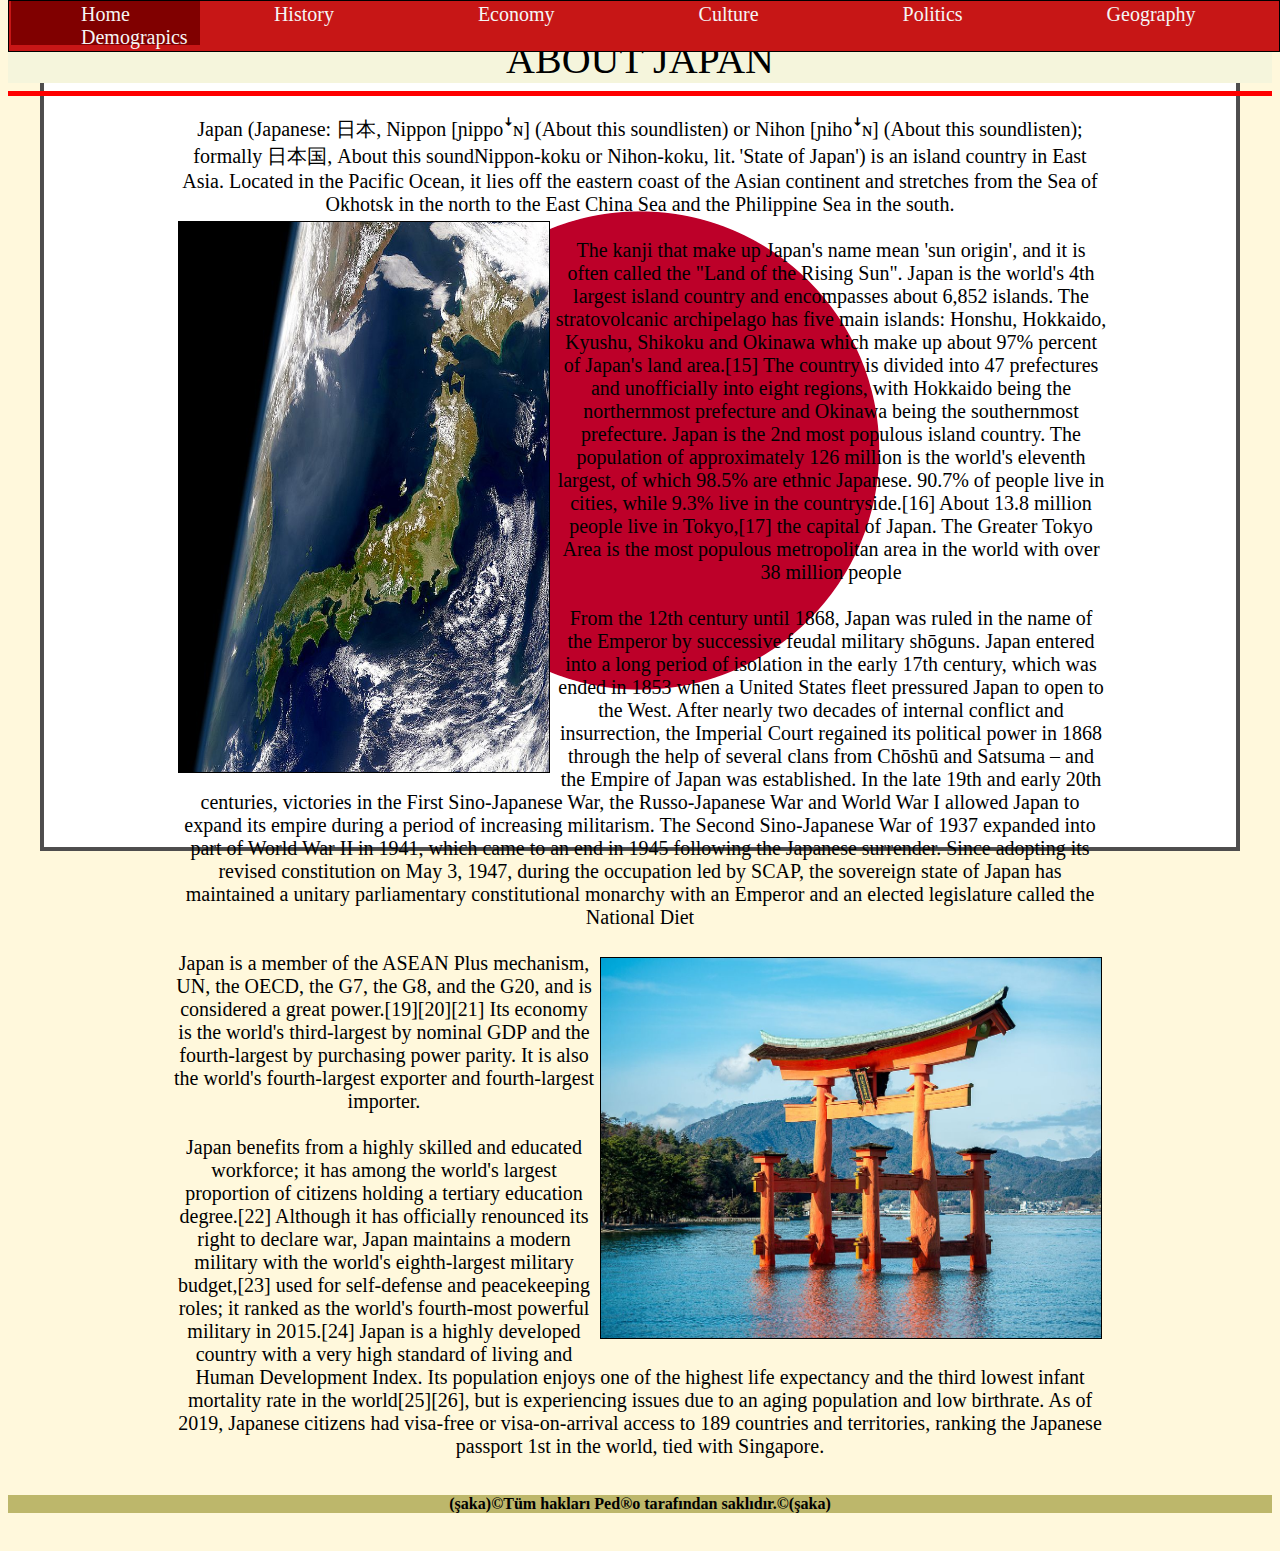
<file: index.html>
<!Doctype html>
<html>
    <!-- 20 aralık 2019 -->
<head>
    <title>J A P A N</title>
    <meta charset="utf-8">
    <link rel="stylesheet" href="css/stylesheet.css">
    <meta name="keywords" content="Japan, Japan Empire">
    <meta name="author" content="Pedram BEHDARVAND">
    <meta name="viewport" content="width=device-width, height=device-height" initial-scale=1, maximum-scale=2 minimum-scale=2> 
    <meta http-equiv="refresh" content="60">
  </head>
  <hr size="20px" color="red">
<header>ABOUT JAPAN </header>
    <body style="background-color:cornsilk;">
 <div id="topnav" class="topnav">
     <a class="active1" href="Home.html">Home</a>
     <a href="html/History.html">History</a>
     <a href="html/Economy.html">Economy</a>
     <a href="html/Culture.html">Culture</a>
     <a href="html/Politics.html">Politics</a>
     <a href="html/Geography.html">Geography</a>
     <a href="html/Demograpics.html">Demograpics</a>
     
 </div>

    <hr size="5px" color="red">
   <main>
    <p>Japan (Japanese: 日本, Nippon [ɲippoꜜɴ] (About this soundlisten) or Nihon [ɲihoꜜɴ] (About this soundlisten); formally 日本国, About this soundNippon-koku or Nihon-koku, lit. 'State of Japan') is an island country in East Asia. Located in the Pacific Ocean, it lies off the eastern coast of the Asian continent and stretches from the Sea of Okhotsk in the north to the East China Sea and the Philippine Sea in the south.
        <img id="satellite_japan" src="img/satellite_japan.jpg">  
<br><br>
The kanji that make up Japan's name mean 'sun origin', and it is often called the "Land of the Rising Sun". Japan is the world's 4th largest island country and encompasses about 6,852 islands. The stratovolcanic archipelago has five main islands: Honshu, Hokkaido, Kyushu, Shikoku and Okinawa which make up about 97% percent of Japan's land area.[15] The country is divided into 47 prefectures and unofficially into eight regions, with Hokkaido being the northernmost prefecture and Okinawa being the southernmost prefecture. Japan is the 2nd most populous island country. The population of approximately 126 million is the world's eleventh largest, of which 98.5% are ethnic Japanese. 90.7% of people live in cities, while 9.3% live in the countryside.[16] About 13.8 million people live in Tokyo,[17] the capital of Japan. The Greater Tokyo Area is the most populous metropolitan area in the world with over 38 million people
<br><br>

From the 12th century until 1868, Japan was ruled in the name of the Emperor by successive feudal military shōguns. Japan entered into a long period of isolation in the early 17th century, which was ended in 1853 when a United States fleet pressured Japan to open to the West. After nearly two decades of internal conflict and insurrection, the Imperial Court regained its political power in 1868 through the help of several clans from Chōshū and Satsuma – and the Empire of Japan was established. In the late 19th and early 20th centuries, victories in the First Sino-Japanese War, the Russo-Japanese War and World War I allowed Japan to expand its empire during a period of increasing militarism. The Second Sino-Japanese War of 1937 expanded into part of World War II in 1941, which came to an end in 1945 following the Japanese surrender. Since adopting its revised constitution on May 3, 1947, during the occupation led by SCAP, the sovereign state of Japan has maintained a unitary parliamentary constitutional monarchy with an Emperor and an elected legislature called the National Diet
<br><br>
<img id="itsukushima" src="img/itsukushima_gate.jpg">
Japan is a member of the ASEAN Plus mechanism, UN, the OECD, the G7, the G8, and the G20, and is considered a great power.[19][20][21] Its economy is the world's third-largest by nominal GDP and the fourth-largest by purchasing power parity. It is also the world's fourth-largest exporter and fourth-largest importer.
<br><br>

Japan benefits from a highly skilled and educated workforce; it has among the world's largest proportion of citizens holding a tertiary education degree.[22] Although it has officially renounced its right to declare war, Japan maintains a modern military with the world's eighth-largest military budget,[23] used for self-defense and peacekeeping roles; it ranked as the world's fourth-most powerful military in 2015.[24] Japan is a highly developed country with a very high standard of living and Human Development Index. Its population enjoys one of the highest life expectancy and the third lowest infant mortality rate in the world[25][26], but is experiencing issues due to an aging population and low birthrate. As of 2019, Japanese citizens had visa-free or visa-on-arrival access to 189 countries and territories, ranking the Japanese passport 1st in the world, tied with Singapore.

</main>
</body>
<footer>
    <h6>(şaka)&#169;Tüm hakları Ped&#174;o tarafından saklıdır.&#169;(şaka)</h6>

</footer>

</html>
</file>
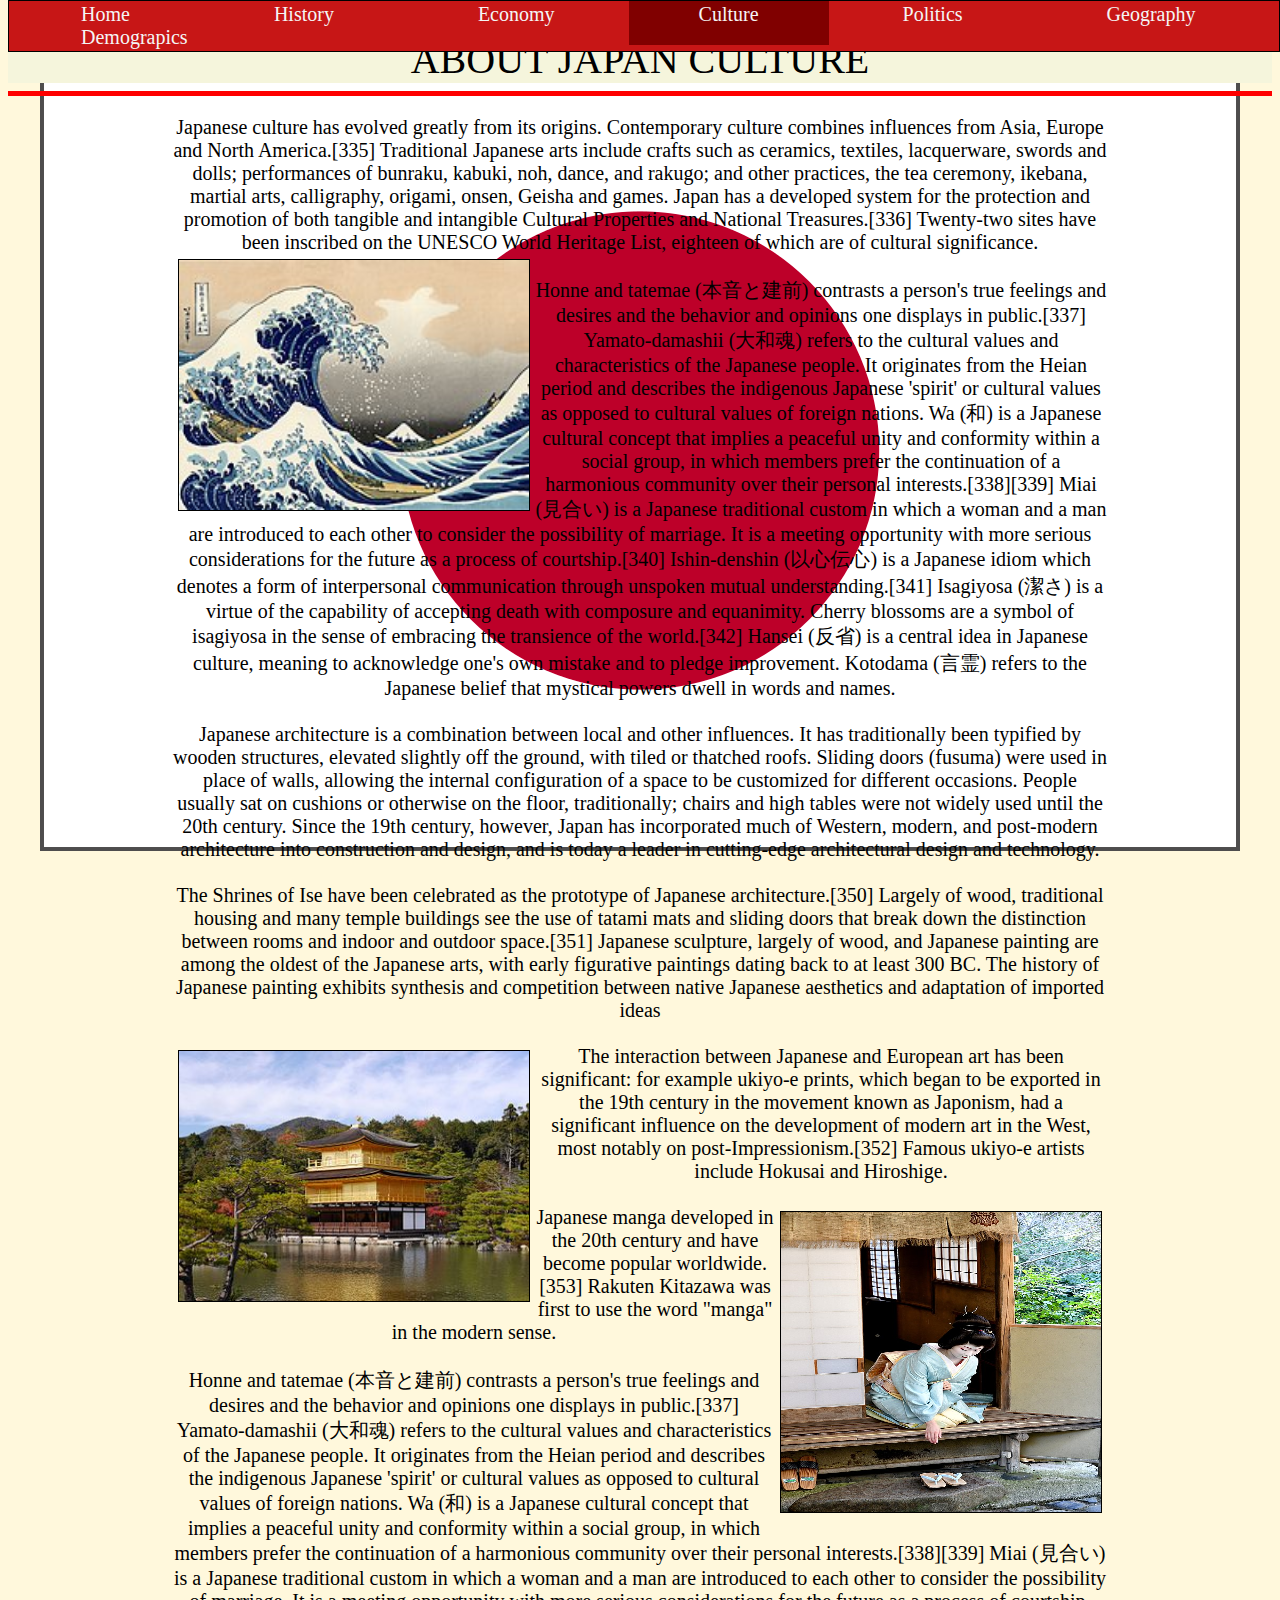
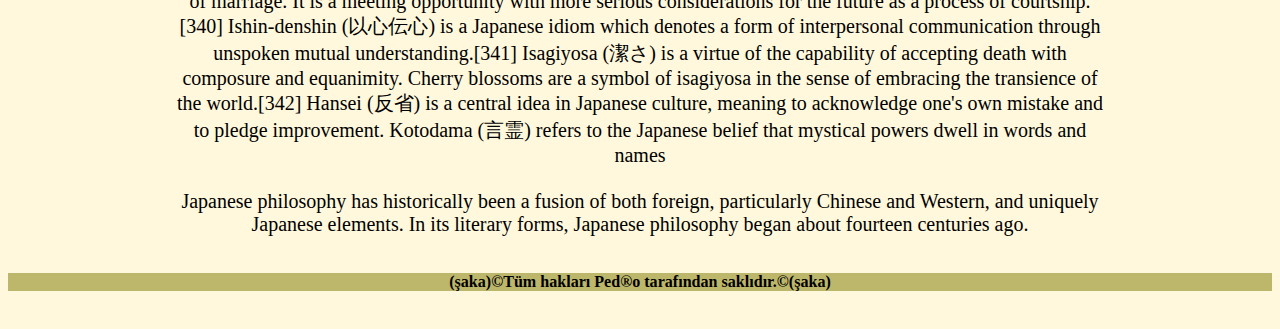
<file: html/Culture.html>
<!Doctype html>
<html>
    <!-- 20 aralık 2019 -->
<head>
    <title>J A P A N</title>
    <meta charset="utf-8">
    <link rel="stylesheet" href="../css/stylesheet.css">
    <meta name="keywords" content="Japan, Japan Empire">
    <meta name="author" content="Pedram BEHDARVAND">
    <meta name="viewport" content="width=device-width, height=device-height" initial-scale=1, maximum-scale=2 minimum-scale=2> 
    <meta http-equiv="refresh" content="60">
  </head>
  <hr size="20px" color="red">
<header>ABOUT JAPAN CULTURE</header>
    <body style="background-color:cornsilk;">
 <div id="topnav" class="topnav">
     <a href="../index.html">Home</a>
     <a href="History.html">History</a>
     <a href="Economy.html">Economy</a>
     <a class="active1" href="Culture.html">Culture</a>
     <a href="Politics.html">Politics</a>
     <a href="Geography.html">Geography</a>
     <a href="Demograpics.html">Demograpics</a>
     
 </div>

    <hr size="5px" color="red">
   <main>
    <p>Japanese culture has evolved greatly from its origins. Contemporary culture combines influences from Asia, Europe and North America.[335] Traditional Japanese arts include crafts such as ceramics, textiles, lacquerware, swords and dolls; performances of bunraku, kabuki, noh, dance, and rakugo; and other practices, the tea ceremony, ikebana, martial arts, calligraphy, origami, onsen, Geisha and games. Japan has a developed system for the protection and promotion of both tangible and intangible Cultural Properties and National Treasures.[336] Twenty-two sites have been inscribed on the UNESCO World Heritage List, eighteen of which are of cultural significance.
        <img id="kanagawa" src="../img/Kanagawa.jpg">    
<br><br>
Honne and tatemae (本音と建前) contrasts a person's true feelings and desires and the behavior and opinions one displays in public.[337] Yamato-damashii (大和魂) refers to the cultural values and characteristics of the Japanese people. It originates from the Heian period and describes the indigenous Japanese 'spirit' or cultural values as opposed to cultural values of foreign nations. Wa (和) is a Japanese cultural concept that implies a peaceful unity and conformity within a social group, in which members prefer the continuation of a harmonious community over their personal interests.[338][339] Miai (見合い) is a Japanese traditional custom in which a woman and a man are introduced to each other to consider the possibility of marriage. It is a meeting opportunity with more serious considerations for the future as a process of courtship.[340] Ishin-denshin (以心伝心) is a Japanese idiom which denotes a form of interpersonal communication through unspoken mutual understanding.[341] Isagiyosa (潔さ) is a virtue of the capability of accepting death with composure and equanimity. Cherry blossoms are a symbol of isagiyosa in the sense of embracing the transience of the world.[342] Hansei (反省) is a central idea in Japanese culture, meaning to acknowledge one's own mistake and to pledge improvement. Kotodama (言霊) refers to the Japanese belief that mystical powers dwell in words and names.
<br><br>
Japanese architecture is a combination between local and other influences. It has traditionally been typified by wooden structures, elevated slightly off the ground, with tiled or thatched roofs. Sliding doors (fusuma) were used in place of walls, allowing the internal configuration of a space to be customized for different occasions. People usually sat on cushions or otherwise on the floor, traditionally; chairs and high tables were not widely used until the 20th century. Since the 19th century, however, Japan has incorporated much of Western, modern, and post-modern architecture into construction and design, and is today a leader in cutting-edge architectural design and technology.
<br><br>
The Shrines of Ise have been celebrated as the prototype of Japanese architecture.[350] Largely of wood, traditional housing and many temple buildings see the use of tatami mats and sliding doors that break down the distinction between rooms and indoor and outdoor space.[351] Japanese sculpture, largely of wood, and Japanese painting are among the oldest of the Japanese arts, with early figurative paintings dating back to at least 300 BC. The history of Japanese painting exhibits synthesis and competition between native Japanese aesthetics and adaptation of imported ideas
<br><br>
<img id="kinkaku" src="../img/Kinkaku.JPG">
The interaction between Japanese and European art has been significant: for example ukiyo-e prints, which began to be exported in the 19th century in the movement known as Japonism, had a significant influence on the development of modern art in the West, most notably on post-Impressionism.[352] Famous ukiyo-e artists include Hokusai and Hiroshige.
<br><br>
<img id="geiko" src="../img/Geiko.jpg">
Japanese manga developed in the 20th century and have become popular worldwide.[353] Rakuten Kitazawa was first to use the word "manga" in the modern sense.
<br><br>
Honne and tatemae (本音と建前) contrasts a person's true feelings and desires and the behavior and opinions one displays in public.[337] Yamato-damashii (大和魂) refers to the cultural values and characteristics of the Japanese people. It originates from the Heian period and describes the indigenous Japanese 'spirit' or cultural values as opposed to cultural values of foreign nations. Wa (和) is a Japanese cultural concept that implies a peaceful unity and conformity within a social group, in which members prefer the continuation of a harmonious community over their personal interests.[338][339] Miai (見合い) is a Japanese traditional custom in which a woman and a man are introduced to each other to consider the possibility of marriage. It is a meeting opportunity with more serious considerations for the future as a process of courtship.[340] Ishin-denshin (以心伝心) is a Japanese idiom which denotes a form of interpersonal communication through unspoken mutual understanding.[341] Isagiyosa (潔さ) is a virtue of the capability of accepting death with composure and equanimity. Cherry blossoms are a symbol of isagiyosa in the sense of embracing the transience of the world.[342] Hansei (反省) is a central idea in Japanese culture, meaning to acknowledge one's own mistake and to pledge improvement. Kotodama (言霊) refers to the Japanese belief that mystical powers dwell in words and names
<br><br>
Japanese philosophy has historically been a fusion of both foreign, particularly Chinese and Western, and uniquely Japanese elements. In its literary forms, Japanese philosophy began about fourteen centuries ago.</p>
</main>
</body>
<footer>
    <h6>(şaka)&#169;Tüm hakları Ped&#174;o tarafından saklıdır.&#169;(şaka)</h6>

</footer>

</html>
</file>
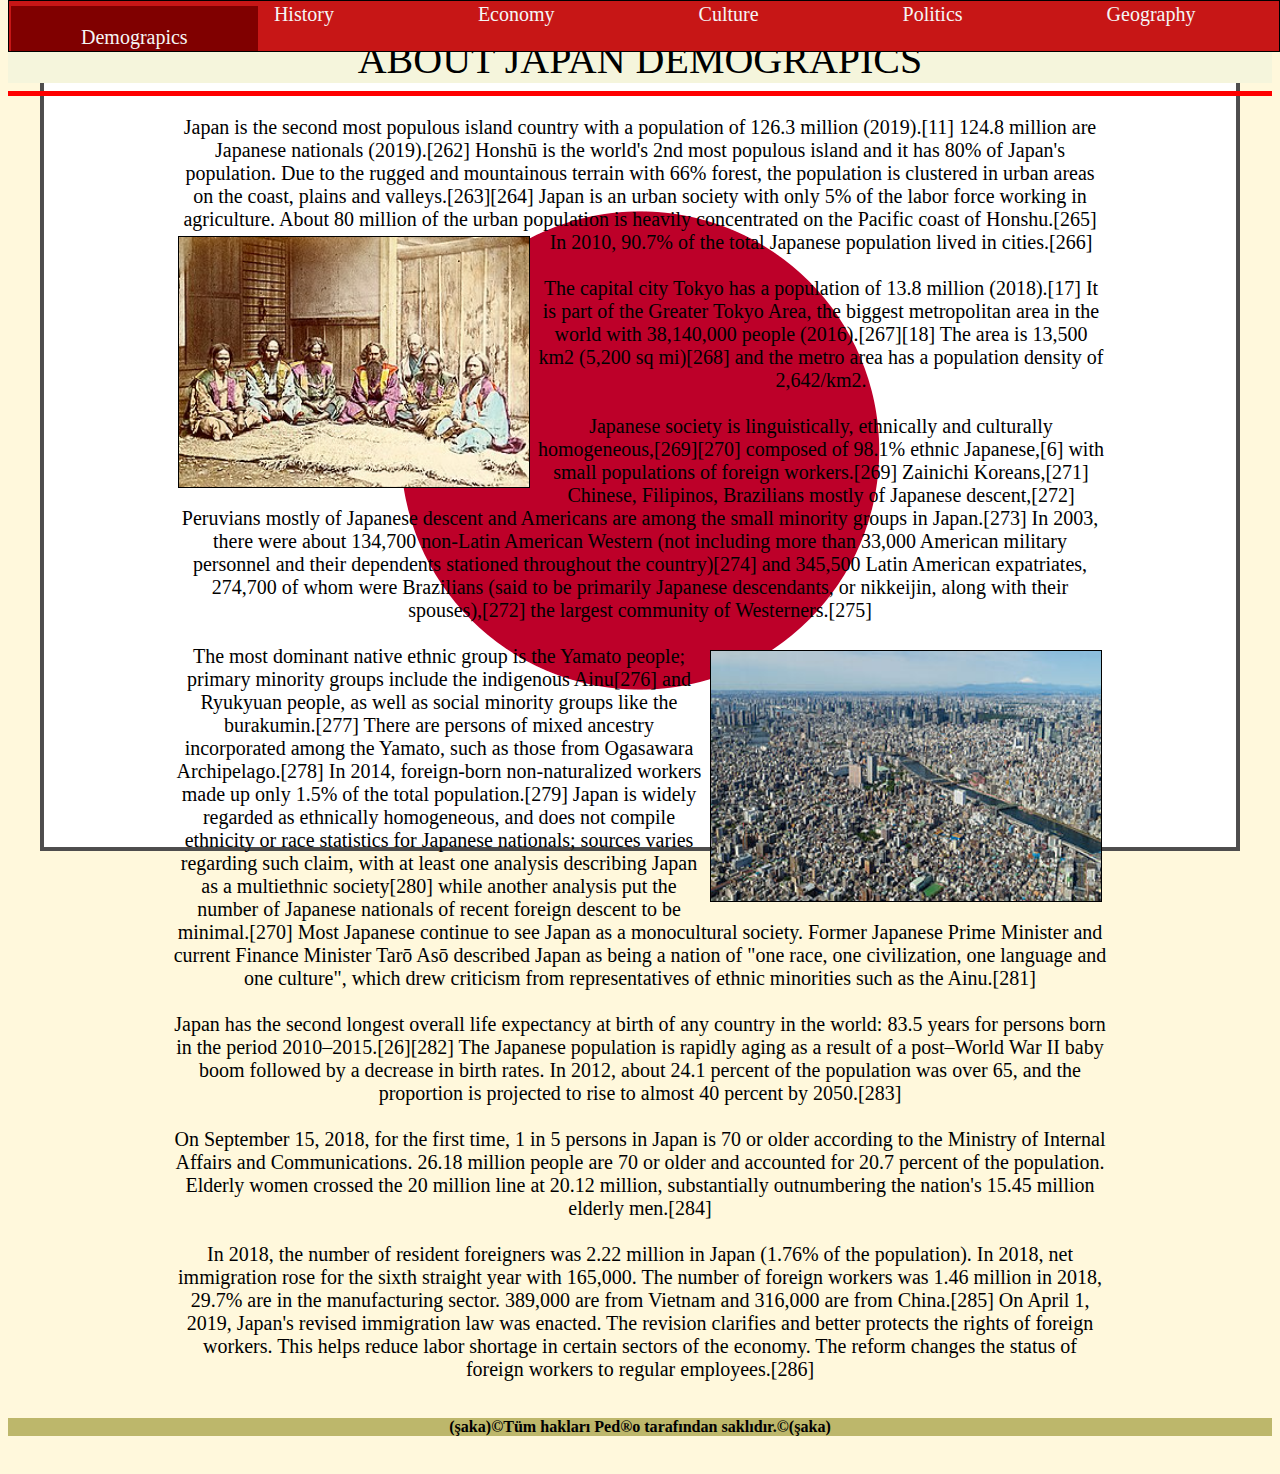
<file: html/Demograpics.html>
<!Doctype html>
<html>
    <!-- 20 aralık 2019 -->
<head>
    <title>J A P A N</title>
    <meta charset="utf-8">
    <link rel="stylesheet" href="../css/stylesheet.css">
    <meta name="keywords" content="Japan, Japan Empire">
    <meta name="author" content="Pedram BEHDARVAND">
    <meta name="viewport" content="width=device-width, height=device-height" initial-scale=1, maximum-scale=2 minimum-scale=2> 
    <meta http-equiv="refresh" content="60">
  </head>
  <hr size="20px" color="red">
<header>ABOUT JAPAN DEMOGRAPICS</header>
    <body style="background-color:cornsilk;">
 <div id="topnav" class="topnav">
     <a href="../index.html">Home</a>
     <a href="History.html">History</a>
     <a href="Economy.html">Economy</a>
     <a href="Culture.html">Culture</a>
     <a href="Politics.html">Politics</a>
     <a href="Geography.html">Geography</a>
     <a class="active1" href="Demograpics.html">Demograpics</a>
     
 </div>

    <hr size="5px" color="red">
   <main>
    <p>Japan is the second most populous island country with a population of 126.3 million (2019).[11] 124.8 million are Japanese nationals (2019).[262] Honshū is the world's 2nd most populous island and it has 80% of Japan's population. Due to the rugged and mountainous terrain with 66% forest, the population is clustered in urban areas on the coast, plains and valleys.[263][264] Japan is an urban society with only 5% of the labor force working in agriculture. About 80 million of the urban population is heavily concentrated on the Pacific coast of Honshu.[265] In 2010, 90.7% of the total Japanese population lived in cities.[266]
        <img id="ainu" src="../img/Ainu.jpg".jpg" alt="ainu">  
<br><br>
The capital city Tokyo has a population of 13.8 million (2018).[17] It is part of the Greater Tokyo Area, the biggest metropolitan area in the world with 38,140,000 people (2016).[267][18] The area is 13,500 km2 (5,200 sq mi)[268] and the metro area has a population density of 2,642/km2.
<br><br>
Japanese society is linguistically, ethnically and culturally homogeneous,[269][270] composed of 98.1% ethnic Japanese,[6] with small populations of foreign workers.[269] Zainichi Koreans,[271] Chinese, Filipinos, Brazilians mostly of Japanese descent,[272] Peruvians mostly of Japanese descent and Americans are among the small minority groups in Japan.[273] In 2003, there were about 134,700 non-Latin American Western (not including more than 33,000 American military personnel and their dependents stationed throughout the country)[274] and 345,500 Latin American expatriates, 274,700 of whom were Brazilians (said to be primarily Japanese descendants, or nikkeijin, along with their spouses),[272] the largest community of Westerners.[275]
<br><br>
<img id="Skytree" src="../img/Skytree_tokyo.JPG">
The most dominant native ethnic group is the Yamato people; primary minority groups include the indigenous Ainu[276] and Ryukyuan people, as well as social minority groups like the burakumin.[277] There are persons of mixed ancestry incorporated among the Yamato, such as those from Ogasawara Archipelago.[278] In 2014, foreign-born non-naturalized workers made up only 1.5% of the total population.[279] Japan is widely regarded as ethnically homogeneous, and does not compile ethnicity or race statistics for Japanese nationals; sources varies regarding such claim, with at least one analysis describing Japan as a multiethnic society[280] while another analysis put the number of Japanese nationals of recent foreign descent to be minimal.[270] Most Japanese continue to see Japan as a monocultural society. Former Japanese Prime Minister and current Finance Minister Tarō Asō described Japan as being a nation of "one race, one civilization, one language and one culture", which drew criticism from representatives of ethnic minorities such as the Ainu.[281]
<br><br>
Japan has the second longest overall life expectancy at birth of any country in the world: 83.5 years for persons born in the period 2010–2015.[26][282] The Japanese population is rapidly aging as a result of a post–World War II baby boom followed by a decrease in birth rates. In 2012, about 24.1 percent of the population was over 65, and the proportion is projected to rise to almost 40 percent by 2050.[283]
<br><br>
On September 15, 2018, for the first time, 1 in 5 persons in Japan is 70 or older according to the Ministry of Internal Affairs and Communications. 26.18 million people are 70 or older and accounted for 20.7 percent of the population. Elderly women crossed the 20 million line at 20.12 million, substantially outnumbering the nation's 15.45 million elderly men.[284]
<br><br>
In 2018, the number of resident foreigners was 2.22 million in Japan (1.76% of the population). In 2018, net immigration rose for the sixth straight year with 165,000. The number of foreign workers was 1.46 million in 2018, 29.7% are in the manufacturing sector. 389,000 are from Vietnam and 316,000 are from China.[285] On April 1, 2019, Japan's revised immigration law was enacted. The revision clarifies and better protects the rights of foreign workers. This helps reduce labor shortage in certain sectors of the economy. The reform changes the status of foreign workers to regular employees.[286]
</main>
</body>
<footer>
    <h6>(şaka)&#169;Tüm hakları Ped&#174;o tarafından saklıdır.&#169;(şaka)</h6>

</footer>

</html>
</file>
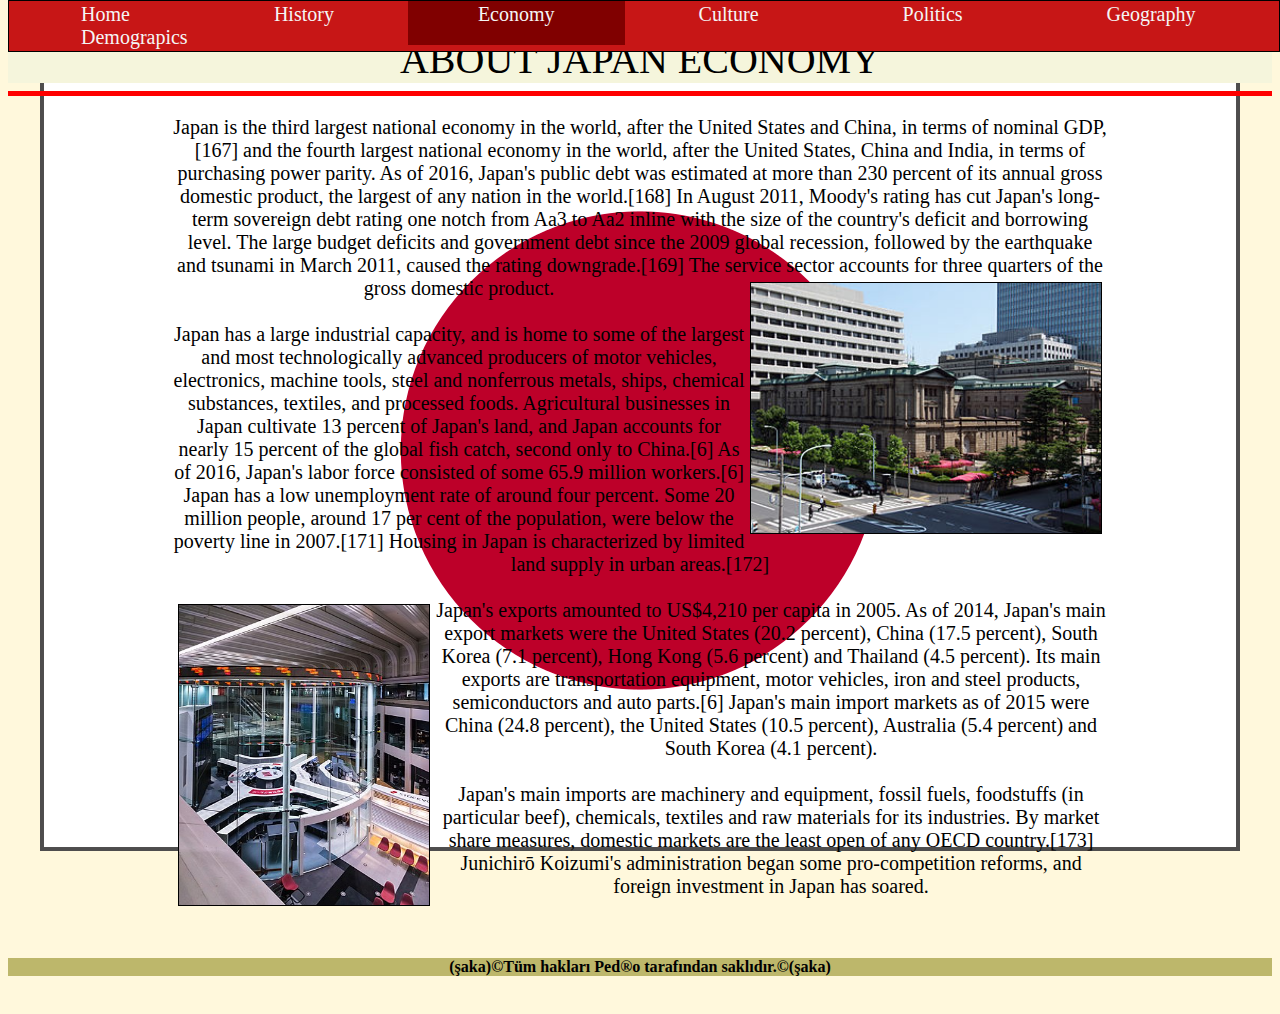
<file: html/Economy.html>
<!Doctype html>
<html>
    <!-- 20 aralık 2019 -->
<head>
    <title>J A P A N</title>
    <meta charset="utf-8">
    <link rel="stylesheet" href="../css/stylesheet.css">
    <meta name="keywords" content="Japan, Japan Empire">
    <meta name="author" content="Pedram BEHDARVAND">
    <meta name="viewport" content="width=device-width, height=device-height" initial-scale=1, maximum-scale=2 minimum-scale=2> 
    <meta http-equiv="refresh" content="60">
  </head>
  <hr size="20px" color="red">
<header>ABOUT JAPAN ECONOMY</header>
    <body style="background-color:cornsilk;">
 <div id="topnav" class="topnav">
     <a href="../index.html">Home</a>
     <a href="History.html">History</a>
     <a class="active1" href="Economy.html">Economy</a>
     <a href="Culture.html">Culture</a>
     <a href="Politics.html">Politics</a>
     <a href="Geography.html">Geography</a>
     <a href="Demograpics.html">Demograpics</a>
     
 </div>

    <hr size="5px" color="red">
   <main>
    <p>Japan is the third largest national economy in the world, after the United States and China, in terms of nominal GDP,[167] and the fourth largest national economy in the world, after the United States, China and India, in terms of purchasing power parity. As of 2016, Japan's public debt was estimated at more than 230 percent of its annual gross domestic product, the largest of any nation in the world.[168] In August 2011, Moody's rating has cut Japan's long-term sovereign debt rating one notch from Aa3 to Aa2 inline with the size of the country's deficit and borrowing level. The large budget deficits and government debt since the 2009 global recession, followed by the earthquake and tsunami in March 2011, caused the rating downgrade.[169] The service sector accounts for three quarters of the gross domestic product.
        <img id="Bank" src="../img/Bank_Japan.jpg">    
<br><br>
Japan has a large industrial capacity, and is home to some of the largest and most technologically advanced producers of motor vehicles, electronics, machine tools, steel and nonferrous metals, ships, chemical substances, textiles, and processed foods. Agricultural businesses in Japan cultivate 13 percent of Japan's land, and Japan accounts for nearly 15 percent of the global fish catch, second only to China.[6] As of 2016, Japan's labor force consisted of some 65.9 million workers.[6] Japan has a low unemployment rate of around four percent. Some 20 million people, around 17 per cent of the population, were below the poverty line in 2007.[171] Housing in Japan is characterized by limited land supply in urban areas.[172]
<br><br>
<img id="Stock" src="../img/Stock_Exchange.jpg">
Japan's exports amounted to US$4,210 per capita in 2005. As of 2014, Japan's main export markets were the United States (20.2 percent), China (17.5 percent), South Korea (7.1 percent), Hong Kong (5.6 percent) and Thailand (4.5 percent). Its main exports are transportation equipment, motor vehicles, iron and steel products, semiconductors and auto parts.[6] Japan's main import markets as of 2015 were China (24.8 percent), the United States (10.5 percent), Australia (5.4 percent) and South Korea (4.1 percent).
<br><br>

Japan's main imports are machinery and equipment, fossil fuels, foodstuffs (in particular beef), chemicals, textiles and raw materials for its industries. By market share measures, domestic markets are the least open of any OECD country.[173] Junichirō Koizumi's administration began some pro-competition reforms, and foreign investment in Japan has soared.
<br><br>

</main>
</body>
<footer>
    <h6>(şaka)&#169;Tüm hakları Ped&#174;o tarafından saklıdır.&#169;(şaka)</h6>

</footer>

</html>
</file>
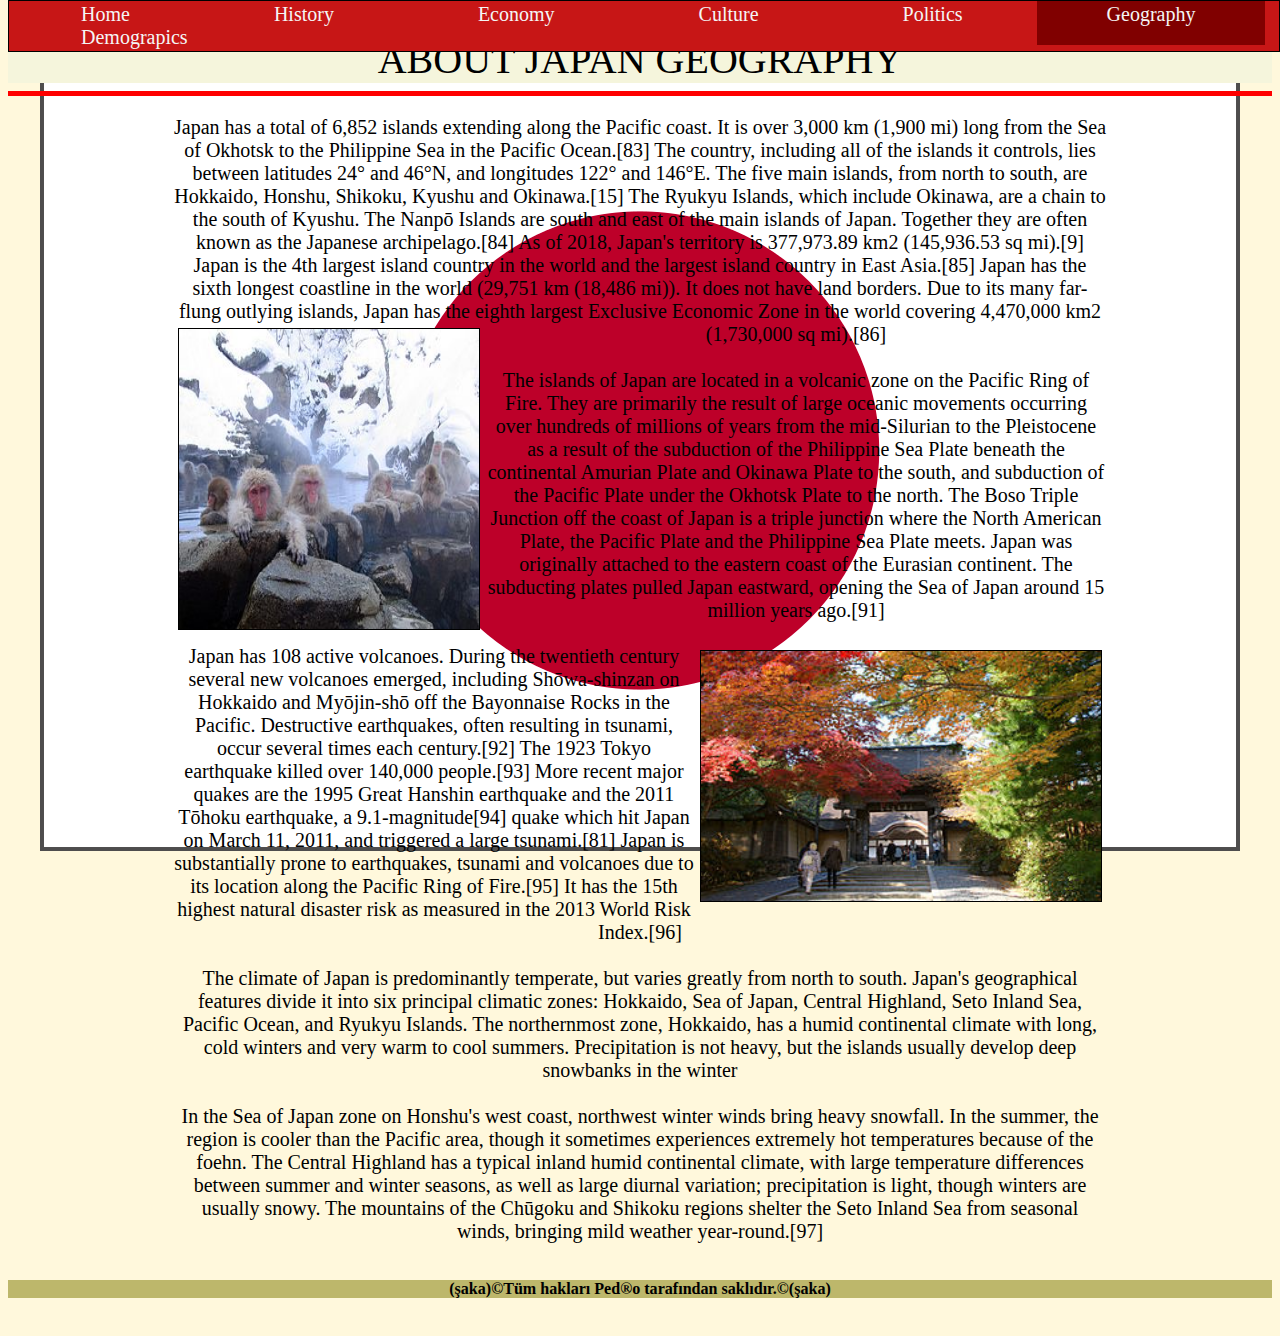
<file: html/Geography.html>
<!Doctype html>
<html>
    <!-- 20 aralık 2019 -->
<head>
    <title>J A P A N</title>
    <meta charset="utf-8">
    <link rel="stylesheet" href="../css/stylesheet.css">
    <meta name="keywords" content="Japan, Japan Empire">
    <meta name="author" content="Pedram BEHDARVAND">
    <meta name="viewport" content="width=device-width, height=device-height" initial-scale=1, maximum-scale=2 minimum-scale=2> 
    <meta http-equiv="refresh" content="60">
  </head>
  <hr size="20px" color="red">
<header>ABOUT JAPAN GEOGRAPHY</header>
    <body style="background-color:cornsilk;">
 <div id="topnav" class="topnav">
     <a href="../index.html">Home</a>
     <a href="History.html">History</a>
     <a href="Economy.html">Economy</a>
     <a href="Culture.html">Culture</a>
     <a href="Politics.html">Politics</a>
     <a class="active1" href="Geography.html">Geography</a>
     <a href="Demograpics.html">Demograpics</a>
     
 </div>

    <hr size="5px" color="red">
   <main>
    <p>Japan has a total of 6,852 islands extending along the Pacific coast. It is over 3,000 km (1,900 mi) long from the Sea of Okhotsk to the Philippine Sea in the Pacific Ocean.[83] The country, including all of the islands it controls, lies between latitudes 24° and 46°N, and longitudes 122° and 146°E. The five main islands, from north to south, are Hokkaido, Honshu, Shikoku, Kyushu and Okinawa.[15] The Ryukyu Islands, which include Okinawa, are a chain to the south of Kyushu. The Nanpō Islands are south and east of the main islands of Japan. Together they are often known as the Japanese archipelago.[84] As of 2018, Japan's territory is 377,973.89 km2 (145,936.53 sq mi).[9] Japan is the 4th largest island country in the world and the largest island country in East Asia.[85] Japan has the sixth longest coastline in the world (29,751 km (18,486 mi)). It does not have land borders. Due to its many far-flung outlying islands, Japan has the eighth largest Exclusive Economic Zone in the world covering 4,470,000 km2 (1,730,000 sq mi).[86]
        <img id="nagano" alt="nagano" src="../img/Nagano.jpg">  
<br><br>
The islands of Japan are located in a volcanic zone on the Pacific Ring of Fire. They are primarily the result of large oceanic movements occurring over hundreds of millions of years from the mid-Silurian to the Pleistocene as a result of the subduction of the Philippine Sea Plate beneath the continental Amurian Plate and Okinawa Plate to the south, and subduction of the Pacific Plate under the Okhotsk Plate to the north. The Boso Triple Junction off the coast of Japan is a triple junction where the North American Plate, the Pacific Plate and the Philippine Sea Plate meets. Japan was originally attached to the eastern coast of the Eurasian continent. The subducting plates pulled Japan eastward, opening the Sea of Japan around 15 million years ago.[91]
<br><br>
<img id="momiji" alt="momiji" src="../img/momiji.jpg">
Japan has 108 active volcanoes. During the twentieth century several new volcanoes emerged, including Shōwa-shinzan on Hokkaido and Myōjin-shō off the Bayonnaise Rocks in the Pacific. Destructive earthquakes, often resulting in tsunami, occur several times each century.[92] The 1923 Tokyo earthquake killed over 140,000 people.[93] More recent major quakes are the 1995 Great Hanshin earthquake and the 2011 Tōhoku earthquake, a 9.1-magnitude[94] quake which hit Japan on March 11, 2011, and triggered a large tsunami.[81] Japan is substantially prone to earthquakes, tsunami and volcanoes due to its location along the Pacific Ring of Fire.[95] It has the 15th highest natural disaster risk as measured in the 2013 World Risk Index.[96]
<br><br>

The climate of Japan is predominantly temperate, but varies greatly from north to south. Japan's geographical features divide it into six principal climatic zones: Hokkaido, Sea of Japan, Central Highland, Seto Inland Sea, Pacific Ocean, and Ryukyu Islands. The northernmost zone, Hokkaido, has a humid continental climate with long, cold winters and very warm to cool summers. Precipitation is not heavy, but the islands usually develop deep snowbanks in the winter
<br><br>
In the Sea of Japan zone on Honshu's west coast, northwest winter winds bring heavy snowfall. In the summer, the region is cooler than the Pacific area, though it sometimes experiences extremely hot temperatures because of the foehn. The Central Highland has a typical inland humid continental climate, with large temperature differences between summer and winter seasons, as well as large diurnal variation; precipitation is light, though winters are usually snowy. The mountains of the Chūgoku and Shikoku regions shelter the Seto Inland Sea from seasonal winds, bringing mild weather year-round.[97]
</main>
</body>
<footer>
    <h6>(şaka)&#169;Tüm hakları Ped&#174;o tarafından saklıdır.&#169;(şaka)</h6>

</footer>

</html>
</file>
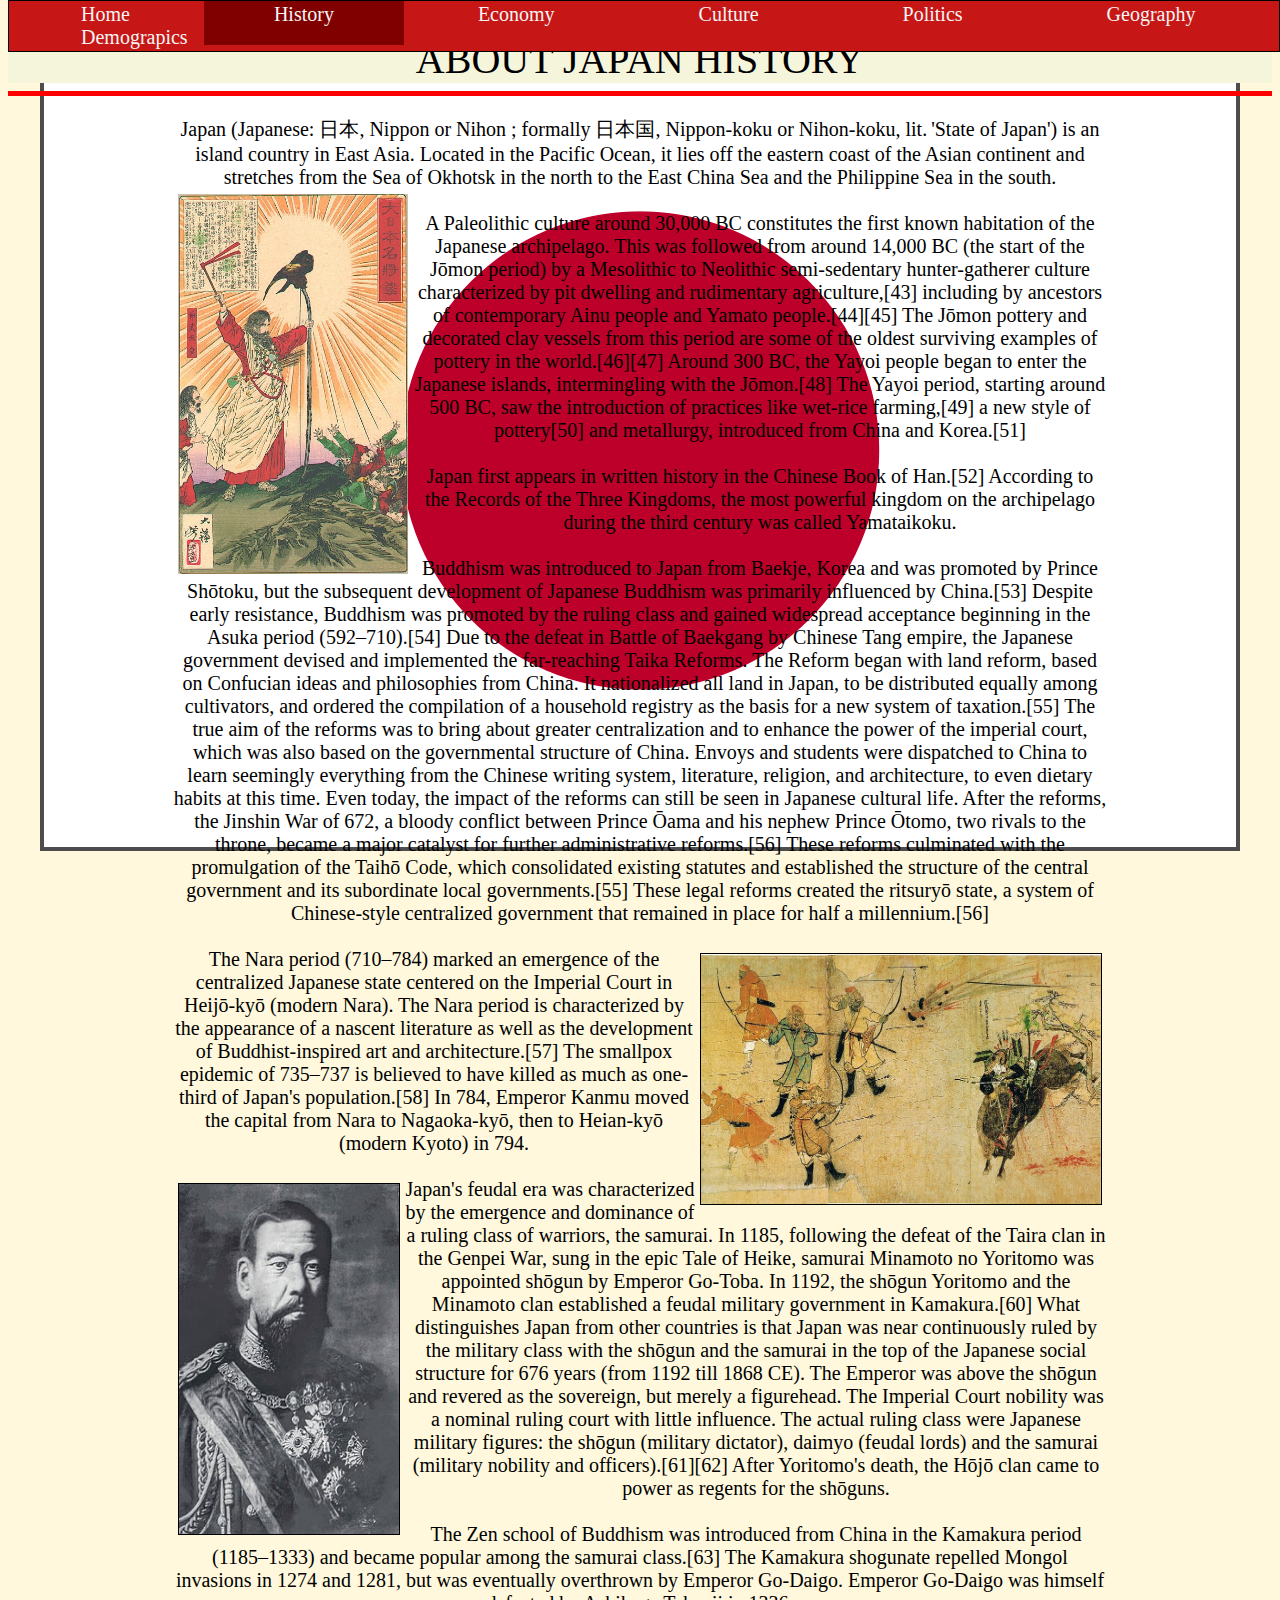
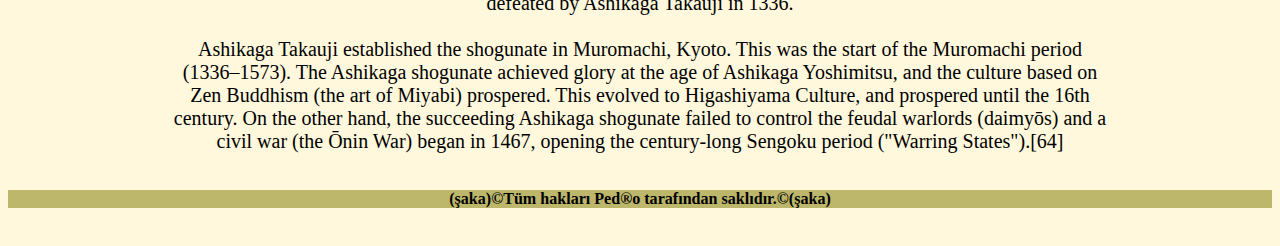
<file: html/History.html>
<!Doctype html>
<html>
    <!-- 20 aralık 2019 -->
<head>
    <title>J A P A N</title>
    <meta charset="utf-8">
    <link rel="stylesheet" href="../css/stylesheet.css">
    <meta name="keywords" content="Japan, Japan Empire">
    <meta name="author" content="Pedram BEHDARVAND">
    <meta name="viewport" content="width=device-width, height=device-height" initial-scale=1, maximum-scale=2 minimum-scale=2> 
    <meta http-equiv="refresh" content="60">
  </head>
  <hr size="20px" color="red">
<header>ABOUT JAPAN HISTORY</header>
    <body style="background-color:cornsilk;">
 <div id="topnav" class="topnav">
     <a href="../index.html">Home</a>
     <a class="active1" href="History.html">History</a>
     <a href="Economy.html">Economy</a>
     <a href="Culture.html">Culture</a>
     <a href="Politics.html">Politics</a>
     <a href="Geography.html">Geography</a>
     <a href="Demograpics.html">Demograpics</a>
     
 </div>

    <hr size="5px" color="red">
   <main>
    <p>Japan (Japanese: 日本, Nippon  or Nihon ; formally 日本国, Nippon-koku or Nihon-koku, lit. 'State of Japan') is an island country in East Asia. Located in the Pacific Ocean, it lies off the eastern coast of the Asian continent and stretches from the Sea of Okhotsk in the north to the East China Sea and the Philippine Sea in the south.
        <img src="../img/Emperor_Jimmu.jpg">    
<br><br>
A Paleolithic culture around 30,000 BC constitutes the first known habitation of the Japanese archipelago. This was followed from around 14,000 BC (the start of the Jōmon period) by a Mesolithic to Neolithic semi-sedentary hunter-gatherer culture characterized by pit dwelling and rudimentary agriculture,[43] including by ancestors of contemporary Ainu people and Yamato people.[44][45] The Jōmon pottery and decorated clay vessels from this period are some of the oldest surviving examples of pottery in the world.[46][47] Around 300 BC, the Yayoi people began to enter the Japanese islands, intermingling with the Jōmon.[48] The Yayoi period, starting around 500 BC, saw the introduction of practices like wet-rice farming,[49] a new style of pottery[50] and metallurgy, introduced from China and Korea.[51]
<br><br>
Japan first appears in written history in the Chinese Book of Han.[52] According to the Records of the Three Kingdoms, the most powerful kingdom on the archipelago during the third century was called Yamataikoku.
<br><br>
Buddhism was introduced to Japan from Baekje, Korea and was promoted by Prince Shōtoku, but the subsequent development of Japanese Buddhism was primarily influenced by China.[53] Despite early resistance, Buddhism was promoted by the ruling class and gained widespread acceptance beginning in the Asuka period (592–710).[54] Due to the defeat in Battle of Baekgang by Chinese Tang empire, the Japanese government devised and implemented the far-reaching Taika Reforms. The Reform began with land reform, based on Confucian ideas and philosophies from China. It nationalized all land in Japan, to be distributed equally among cultivators, and ordered the compilation of a household registry as the basis for a new system of taxation.[55] The true aim of the reforms was to bring about greater centralization and to enhance the power of the imperial court, which was also based on the governmental structure of China. Envoys and students were dispatched to China to learn seemingly everything from the Chinese writing system, literature, religion, and architecture, to even dietary habits at this time. Even today, the impact of the reforms can still be seen in Japanese cultural life. After the reforms, the Jinshin War of 672, a bloody conflict between Prince Ōama and his nephew Prince Ōtomo, two rivals to the throne, became a major catalyst for further administrative reforms.[56] These reforms culminated with the promulgation of the Taihō Code, which consolidated existing statutes and established the structure of the central government and its subordinate local governments.[55] These legal reforms created the ritsuryō state, a system of Chinese-style centralized government that remained in place for half a millennium.[56]
<br><br>
<img class="ekotoba" src="../img/ekotoba.jpg">
The Nara period (710–784) marked an emergence of the centralized Japanese state centered on the Imperial Court in Heijō-kyō (modern Nara). The Nara period is characterized by the appearance of a nascent literature as well as the development of Buddhist-inspired art and architecture.[57] The smallpox epidemic of 735–737 is believed to have killed as much as one-third of Japan's population.[58] In 784, Emperor Kanmu moved the capital from Nara to Nagaoka-kyō, then to Heian-kyō (modern Kyoto) in 794.
<br><br>
<img id="meiji" src="../img/Meiji.jpg">
Japan's feudal era was characterized by the emergence and dominance of a ruling class of warriors, the samurai. In 1185, following the defeat of the Taira clan in the Genpei War, sung in the epic Tale of Heike, samurai Minamoto no Yoritomo was appointed shōgun by Emperor Go-Toba. In 1192, the shōgun Yoritomo and the Minamoto clan established a feudal military government in Kamakura.[60] What distinguishes Japan from other countries is that Japan was near continuously ruled by the military class with the shōgun and the samurai in the top of the Japanese social structure for 676 years (from 1192 till 1868 CE). The Emperor was above the shōgun and revered as the sovereign, but merely a figurehead. The Imperial Court nobility was a nominal ruling court with little influence. The actual ruling class were Japanese military figures: the shōgun (military dictator), daimyo (feudal lords) and the samurai (military nobility and officers).[61][62] After Yoritomo's death, the Hōjō clan came to power as regents for the shōguns.
<br><br>
The Zen school of Buddhism was introduced from China in the Kamakura period (1185–1333) and became popular among the samurai class.[63] The Kamakura shogunate repelled Mongol invasions in 1274 and 1281, but was eventually overthrown by Emperor Go-Daigo. Emperor Go-Daigo was himself defeated by Ashikaga Takauji in 1336.
<br><br>
Ashikaga Takauji established the shogunate in Muromachi, Kyoto. This was the start of the Muromachi period (1336–1573). The Ashikaga shogunate achieved glory at the age of Ashikaga Yoshimitsu, and the culture based on Zen Buddhism (the art of Miyabi) prospered. This evolved to Higashiyama Culture, and prospered until the 16th century. On the other hand, the succeeding Ashikaga shogunate failed to control the feudal warlords (daimyōs) and a civil war (the Ōnin War) began in 1467, opening the century-long Sengoku period ("Warring States").[64]</p>
</main>
</body>
<footer>
    <h6>(şaka)&#169;Tüm hakları Ped&#174;o tarafından saklıdır.&#169;(şaka)</h6>

</footer>

</html>
</file>
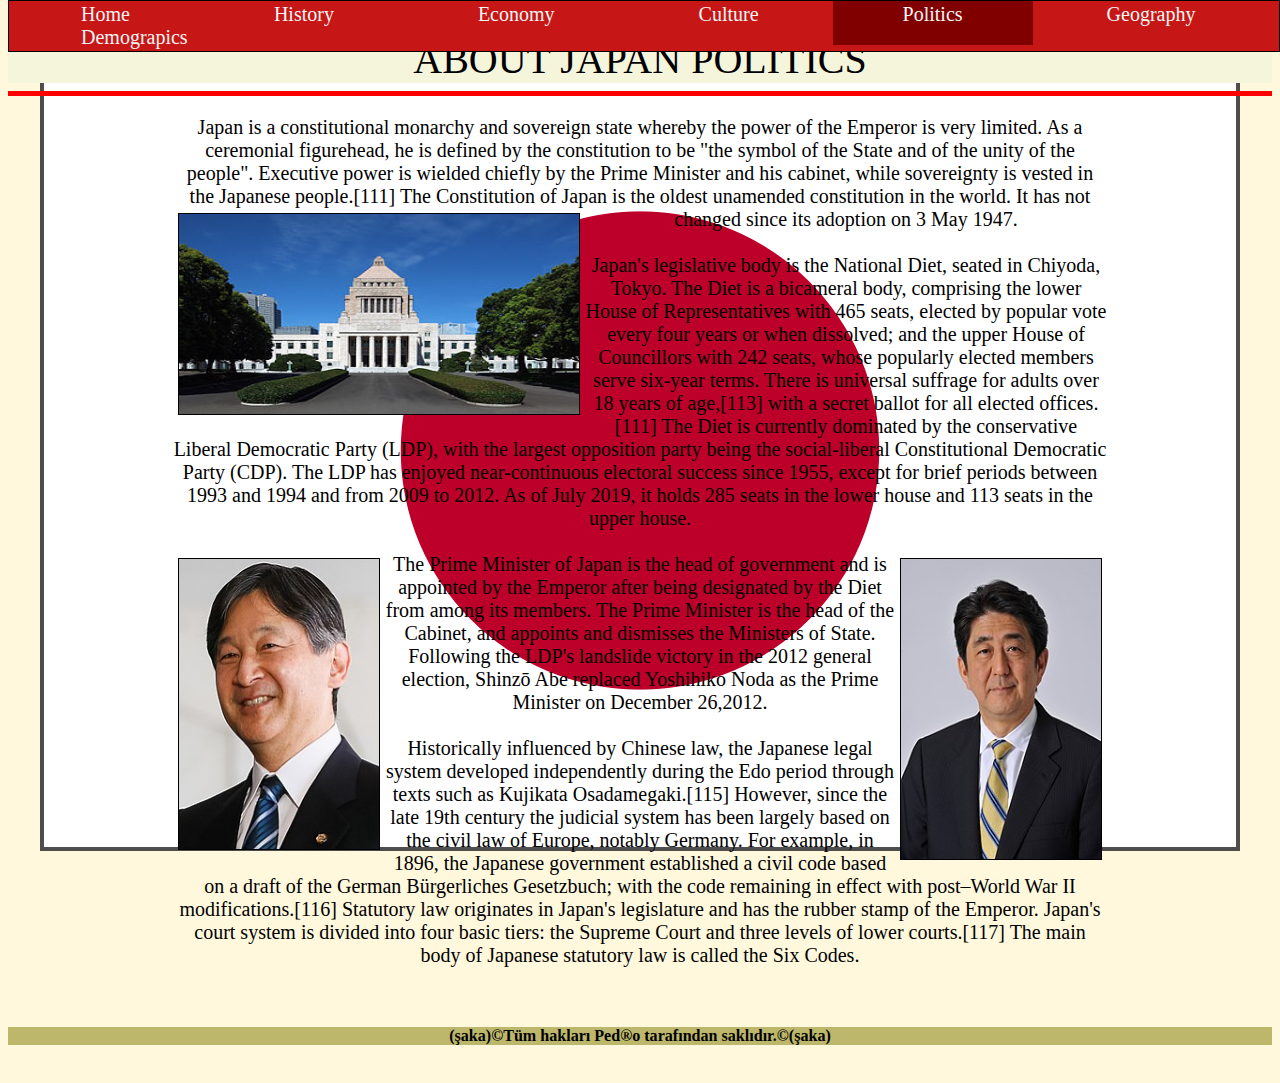
<file: html/Politics.html>
<!Doctype html>
<html>
    <!-- 20 aralık 2019 -->
<head>
    <title>J A P A N</title>
    <meta charset="utf-8">
    <link rel="stylesheet" href="../css/stylesheet.css">
    <meta name="keywords" content="Japan, Japan Empire">
    <meta name="author" content="Pedram BEHDARVAND">
    <meta name="viewport" content="width=device-width, height=device-height" initial-scale=1, maximum-scale=2 minimum-scale=2> 
    <meta http-equiv="refresh" content="60">
  </head>
  <hr size="20px" color="red">
<header>ABOUT JAPAN POLITICS</header>
    <body style="background-color:cornsilk;">
 <div id="topnav" class="topnav">
     <a href="../index.html">Home</a>
     <a href="History.html">History</a>
     <a href="Economy.html">Economy</a>
     <a href="Culture.html">Culture</a>
     <a class="active1" href="Politics.html">Politics</a>
     <a href="Geography.html">Geography</a>
     <a href="Demograpics.html">Demograpics</a>
     
 </div>

    <hr size="5px" color="red">
   <main>
    <p>Japan is a constitutional monarchy and sovereign state whereby the power of the Emperor is very limited. As a ceremonial figurehead, he is defined by the constitution to be "the symbol of the State and of the unity of the people". Executive power is wielded chiefly by the Prime Minister and his cabinet, while sovereignty is vested in the Japanese people.[111] The Constitution of Japan is the oldest unamended constitution in the world. It has not changed since its adoption on 3 May 1947.
        <img id="Japan_houses" src="../img/Japan_houses.jpg">    
<br><br>
Japan's legislative body is the National Diet, seated in Chiyoda, Tokyo. The Diet is a bicameral body, comprising the lower House of Representatives with 465 seats, elected by popular vote every four years or when dissolved; and the upper House of Councillors with 242 seats, whose popularly elected members serve six-year terms. There is universal suffrage for adults over 18 years of age,[113] with a secret ballot for all elected offices.[111] The Diet is currently dominated by the conservative Liberal Democratic Party (LDP), with the largest opposition party being the social-liberal Constitutional Democratic Party (CDP). The LDP has enjoyed near-continuous electoral success since 1955, except for brief periods between 1993 and 1994 and from 2009 to 2012. As of July 2019, it holds 285 seats in the lower house and 113 seats in the upper house.
<br><br>
<img id="Primini" src="../img/Prime_minister.jpg">
<img id="Emp" src="../img/Emperor.jpg">
The Prime Minister of Japan is the head of government and is appointed by the Emperor after being designated by the Diet from among its members. The Prime Minister is the head of the Cabinet, and appoints and dismisses the Ministers of State. Following the LDP's landslide victory in the 2012 general election, Shinzō Abe replaced Yoshihiko Noda as the Prime Minister on December 26,2012.
<br><br>

Historically influenced by Chinese law, the Japanese legal system developed independently during the Edo period through texts such as Kujikata Osadamegaki.[115] However, since the late 19th century the judicial system has been largely based on the civil law of Europe, notably Germany. For example, in 1896, the Japanese government established a civil code based on a draft of the German Bürgerliches Gesetzbuch; with the code remaining in effect with post–World War II modifications.[116] Statutory law originates in Japan's legislature and has the rubber stamp of the Emperor. Japan's court system is divided into four basic tiers: the Supreme Court and three levels of lower courts.[117] The main body of Japanese statutory law is called the Six Codes.
<br><br>

</main>
</body>
<footer>
    <h6>(şaka)&#169;Tüm hakları Ped&#174;o tarafından saklıdır.&#169;(şaka)</h6>

</footer>

</html>
</file>
<file: css/stylesheet.css>
body {
   background-image:url("../img/Japan-1.png");  
   background-color:beige;
   background-repeat: no-repeat;
   background-attachment: fixed;
   background-position: center;
   background-size: auto;
}

header {
    Font-family: Girassol, cursive;
    font-size: 40px;
    background-color: beige;
    text-align: center;
}
p {
    font-family: Girassol, cursive;
    font-size: 20px;
    text-align: center;
    margin-left: 165px;
    margin-right: 165px;
}

h1 {
    Font-family: Girassol, cursive;
    font-size: 40px;
    background-color: beige;
    text-align: center;
}

.topnav {
    background-color: rgb(199, 22, 22);
    overflow: hidden;
    margin: auto;
    width: auto;
    border: 1px solid black;
    padding: 2px;
    position: fixed;
    top: 0;
}

.topnav a {
    float: center;
    color: whitesmoke;
    text-align: center;
    padding: 20px 70px;
    text-decoration: none;
    font-size: 20px;
}

.topnav a:hover {
    background-color:#B22222;
    color:whitesmoke;
}

.topnav a.active1 {
    background-color: #800000;
    color: whitesmoke;
}

img {
    width: 230px;
    height: 380px;
    float: left;
    margin: 5px;
}

div{
  background-color: lightgrey;
  width: 300px;
  border: 15px solid green;
  padding: 50px;
  margin: 20px;
}

main {
    text-align: justify;
}

img.ekotoba {
    float: right;
    width: 400px;
    height: 250px;
    border: 1px solid black;
    margin: 5px;
}

footer {
     font-size: 24px;
     background-color: darkkhaki; 
     text-align: center;
}

#Japan_houses {
    width: 400px;
    height: 200px;
    border: 1px solid black;
}

#Primini {
    width: 200px;
    height: 300px;
    border: solid black 1px;
    float: right;
}

#Emp {
    width: 200px;
    height: 290px;
    border: solid black 1px;
    float: left;
}

#meiji {
    width: 220px;
    height: 350px;
    float: left;
    border: solid black 1px;
}

#Bank {
    width: 350px;
    height: 250px;
    float: right ;
    border: solid black 1px;
}

#Stock {
    width: 250px;
    height: 300px;
    float: left;
    border: solid black 1px;
}

#geiko {
   width: 320px;
   height: 300px;
   float: right;
   border: solid black 1px;
}

#kinkaku {  
    width: 350px;
    height: 250px;
    float: left;
    border: solid black 1px;
}

#kanagawa {
    width: 350px;
    height: 250px;
    float: left;
    border: solid black 1px;
}
#itsukushima {
    width: 500px;
    height: 150x;
    float: right;
    border: solid black 1px;
}
#satellite_japan {
    width: 370px;
    height: 550px;
    float: left;
    border: solid black 1px;
    margin: 5px;
}
#nagano {
    width: 300px;
    height: 300px;
    float:  left;
    border: solid black 1px;
}
#momiji {
    width: 400px;
    height: 250px;
    float: right;
    border: solid black 1px;
}
#ainu {
    width: 350px;
    height: 250px;
    float: left;
    border: solid black 1px;
}
#Skytree {
    width: 390px;
    height: 250px;
    float: right;
    border: solid black 1px;
}
</file>
